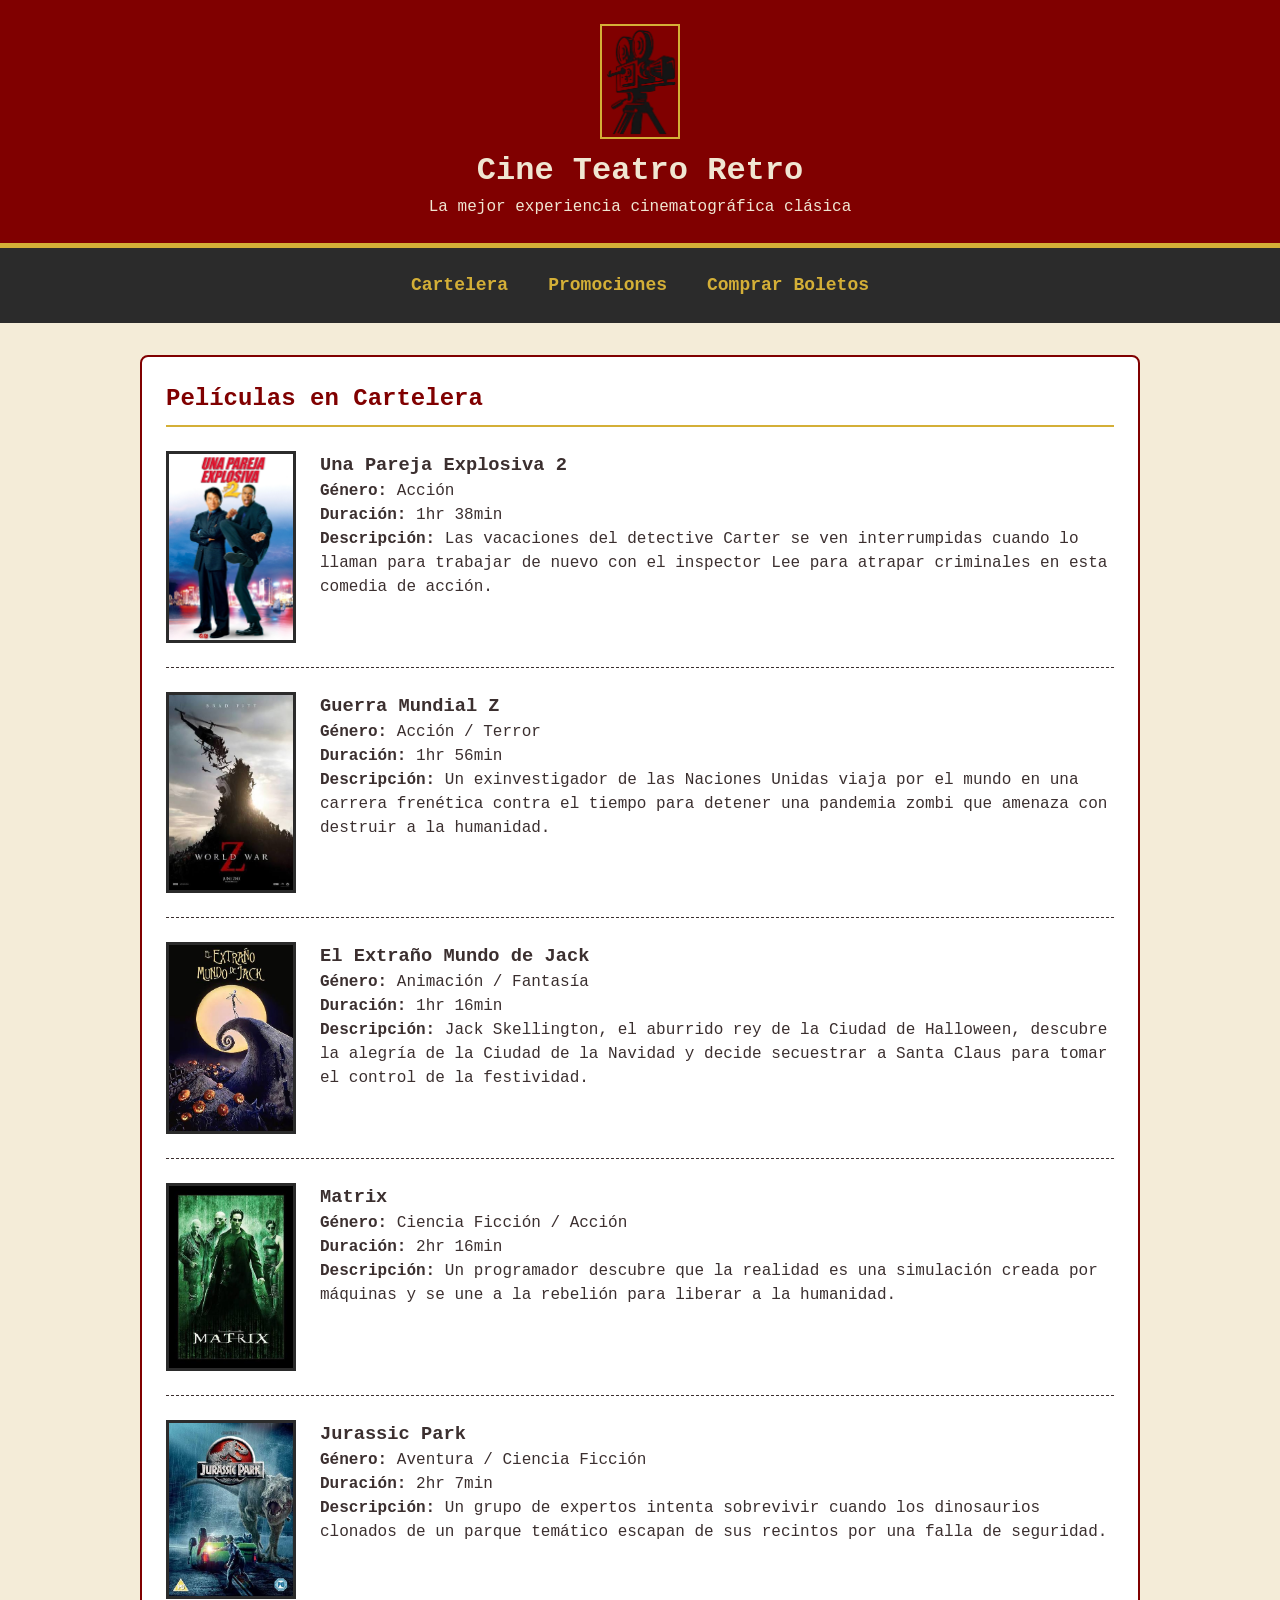
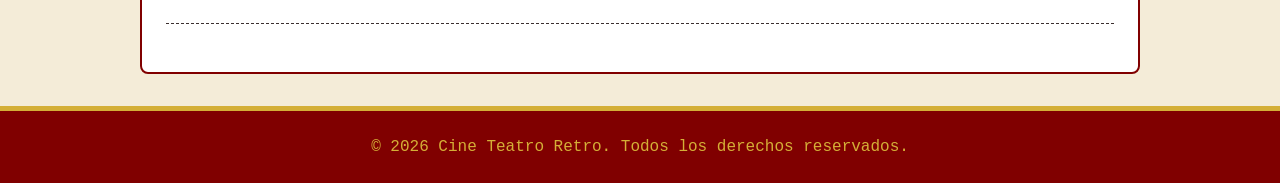
<file: index.html>
<!DOCTYPE html>
<html lang="es">
<head>
    <meta charset="UTF-8">
    <meta name="viewport" content="width=device-width, initial-scale=1.0">
    <title>Cartelera - Cine Teatro Retro</title>

    <!-- enlace al css -->
    <link rel="stylesheet" href="css/estilo.css">
</head>
<body>
    <header>
        <img src="imgs/logocamara.png" alt="Logotipo de Cine Teatro Retro con cámara antigua">
        <h1>Cine Teatro Retro</h1>
        <p>La mejor experiencia cinematográfica clásica</p>
    </header>

    <nav>
        <!-- Nav de las tres paginas -->
        <a href="index.html">Cartelera</a>
        <a href="promociones.html">Promociones</a>
        <a href="reservas.html">Comprar Boletos</a>
    </nav>

    <main>
        <section id="cartelera">
            <h2>Películas en Cartelera</h2>
            
            <!-- Película 1 -->
            <article class="pelicula">
                <img class="poster-peli" src="imgs/poster-pareja.jpg" alt="Póster oficial de Una Pareja Explosiva 2">
                <div class="info-peli">
                    <h3>Una Pareja Explosiva 2</h3>
                    <p><strong>Género:</strong> Acción</p>
                    <p><strong>Duración:</strong> 1hr 38min</p>
                    <p><strong>Descripción:</strong> Las vacaciones del detective Carter se ven interrumpidas cuando lo llaman para trabajar de nuevo con el inspector Lee para atrapar criminales en esta comedia de acción.</p>
                </div>
            </article>

            <!-- Película 2 -->
            <article class="pelicula">
                <img class="poster-peli" src="imgs/poster-guerra-z.jpg" alt="Póster oficial de Guerra Mundial Z">
                <div class="info-peli">
                    <h3>Guerra Mundial Z</h3>
                    <p><strong>Género:</strong> Acción / Terror</p>
                    <p><strong>Duración:</strong> 1hr 56min</p>
                    <p><strong>Descripción:</strong> Un exinvestigador de las Naciones Unidas viaja por el mundo en una carrera frenética contra el tiempo para detener una pandemia zombi que amenaza con destruir a la humanidad.</p>
                </div>
            </article>

            <!-- Película 3 -->
            <article class="pelicula">
                <img class="poster-peli" src="imgs/poster-jack.jpg" alt="Póster oficial de El Extraño Mundo de Jack">
                <div class="info-peli">
                    <h3>El Extraño Mundo de Jack</h3>
                    <p><strong>Género:</strong> Animación / Fantasía</p>
                    <p><strong>Duración:</strong> 1hr 16min</p>
                    <p><strong>Descripción:</strong> Jack Skellington, el aburrido rey de la Ciudad de Halloween, descubre la alegría de la Ciudad de la Navidad y decide secuestrar a Santa Claus para tomar el control de la festividad.</p>
                </div>
            </article>

            <!-- Película 4 -->
            <article class="pelicula">
                <img class="poster-peli" src="imgs/poster-matrix.jpg" alt="Póster oficial de Matrix">
                <div class="info-peli">
                    <h3>Matrix</h3>
                    <p><strong>Género:</strong> Ciencia Ficción / Acción</p>
                    <p><strong>Duración:</strong> 2hr 16min</p>
                    <p><strong>Descripción:</strong> Un programador descubre que la realidad es una simulación creada por máquinas y se une a la rebelión para liberar a la humanidad.</p>
                </div>
            </article>

            <!-- Película 5 -->
            <article class="pelicula">
                <img class="poster-peli" src="imgs/poster-jurassic.jpg" alt="Póster oficial de Jurassic Park">
                <div class="info-peli">
                    <h3>Jurassic Park</h3>
                    <p><strong>Género:</strong> Aventura / Ciencia Ficción</p>
                    <p><strong>Duración:</strong> 2hr 7min</p>
                    <p><strong>Descripción:</strong> Un grupo de expertos intenta sobrevivir cuando los dinosaurios clonados de un parque temático escapan de sus recintos por una falla de seguridad.</p>
                </div>
            </article>
        </section>
    </main>

    <footer>
        <p>&copy; 2026 Cine Teatro Retro. Todos los derechos reservados.</p>
    </footer>

    <!-- enlace al js -->
    <script src="js/script.js"></script>
</body>
</html>
</file>
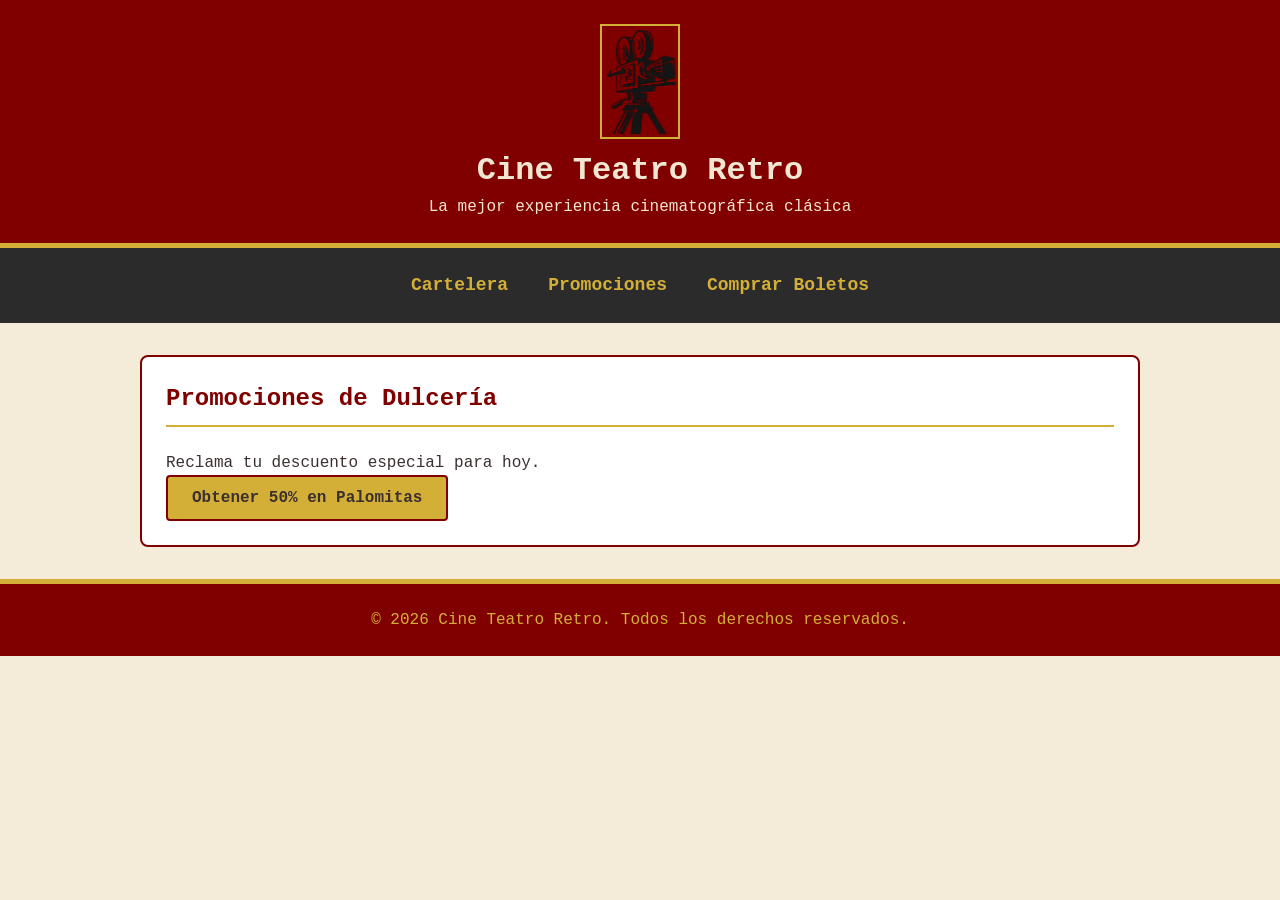
<file: promociones.html>
<!DOCTYPE html>
<html lang="es">
<head>
    <meta charset="UTF-8">
    <meta name="viewport" content="width=device-width, initial-scale=1.0">
    <title>Promociones - Cine Teatro Retro</title>
    <link rel="stylesheet" href="css/estilo.css">
</head>
<body>
    <header>
        <img src="imgs/logocamara.png" alt="Logotipo de Cine Teatro Retro">
        <h1>Cine Teatro Retro</h1>
        <p>La mejor experiencia cinematográfica clásica</p>
    </header>

    <nav>
        <a href="index.html">Cartelera</a>
        <a href="promociones.html">Promociones</a>
        <a href="reservas.html">Comprar Boletos</a>
    </nav>

    <main>
        <section id="promociones">
            <h2>Promociones de Dulcería</h2>
            <p>Reclama tu descuento especial para hoy.</p>
            <!-- boton interactivo con js-->
            <button id="btn-promo" type="button">Obtener 50% en Palomitas</button>
            <p id="mensaje-promo" style="display: none; font-weight: bold; color: #800000; font-size: 18px; margin-top: 15px;">
                🍿 ¡Felicidades! Muestra este código en caja: RETRO50
            </p>
        </section>
    </main>

    <footer>
        <p>&copy; 2026 Cine Teatro Retro. Todos los derechos reservados.</p>
    </footer>

    <script src="js/script.js"></script>
</body>
</html>
</file>
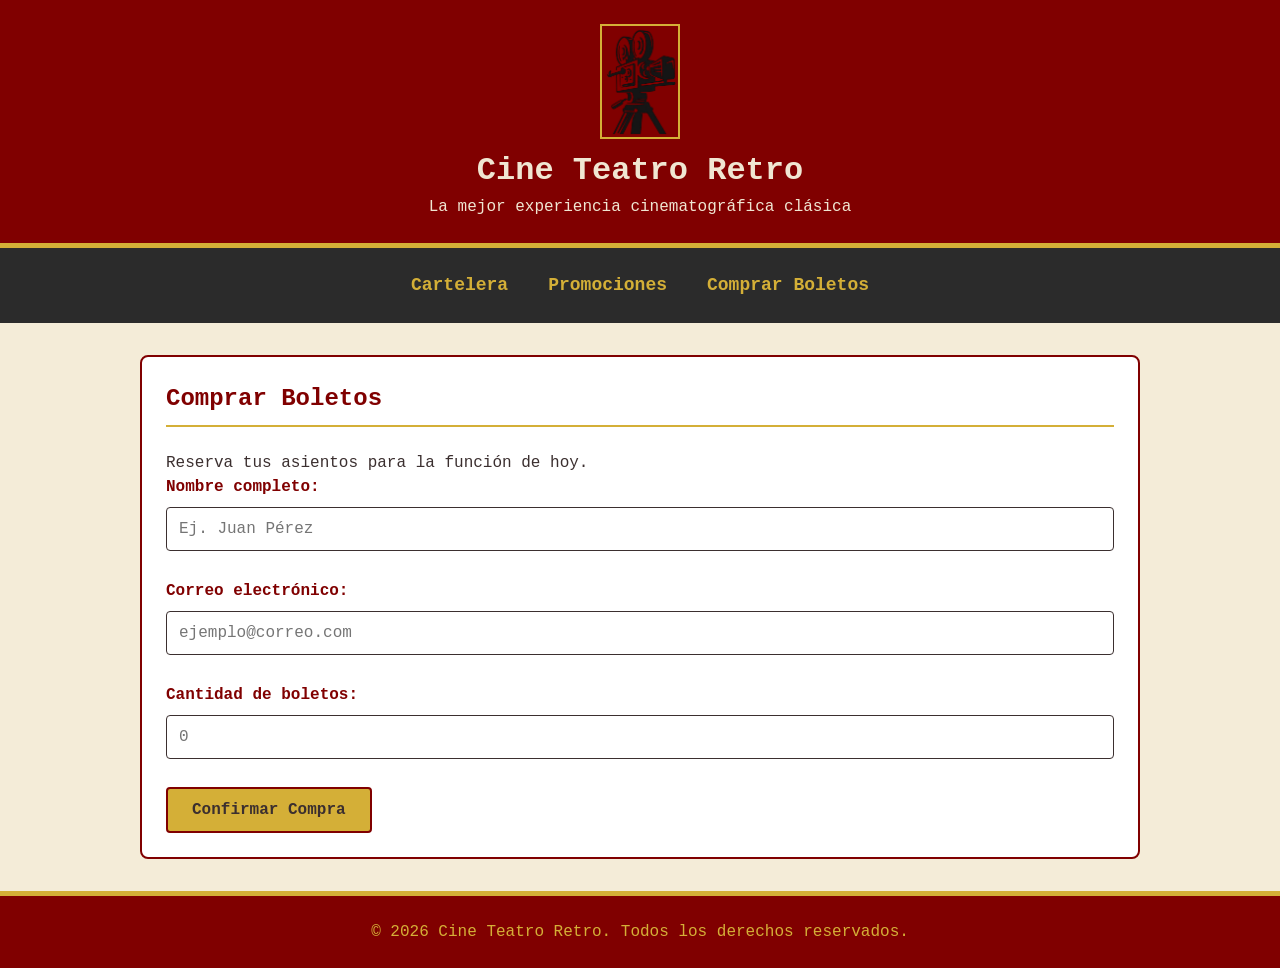
<file: reservas.html>
<!DOCTYPE html>
<html lang="es">
<head>
    <meta charset="UTF-8">
    <meta name="viewport" content="width=device-width, initial-scale=1.0">
    <title>Comprar Boletos - Cine Teatro Retro</title>
    <link rel="stylesheet" href="css/estilo.css">
</head>
<body>
    <header>
        <img src="imgs/logocamara.png" alt="Logotipo de Cine Teatro Retro">
        <h1>Cine Teatro Retro</h1>
        <p>La mejor experiencia cinematográfica clásica</p>
    </header>

    <nav>
        <a href="index.html">Cartelera</a>
        <a href="promociones.html">Promociones</a>
        <a href="reservas.html">Comprar Boletos</a>
    </nav>

    <main>
        <section id="reservas">
            <h2>Comprar Boletos</h2>
            <p>Reserva tus asientos para la función de hoy.</p>
            
            <!-- atributo novalidate evita que el navegador valide por defecto, para que valide el js -->
            <form id="form-reservas" novalidate>
                <div class="campo">
                    <label for="nombre">Nombre completo:</label>
                    <input type="text" id="nombre" name="nombre" placeholder="Ej. Juan Pérez">
                    <span class="error-msg" id="error-nombre"></span>
                </div>

                <div class="campo">
                    <label for="correo">Correo electrónico:</label>
                    <input type="email" id="correo" name="correo" placeholder="ejemplo@correo.com">
                    <span class="error-msg" id="error-correo"></span>
                </div>

                <div class="campo">
                    <label for="boletos">Cantidad de boletos:</label>
                    <input type="number" id="boletos" name="boletos" min="1" max="10" placeholder="0">
                    <span class="error-msg" id="error-boletos"></span>
                </div>

                <button type="submit" id="btn-comprar">Confirmar Compra</button>
                <p id="mensaje-exito" style="display: none;"></p>
            </form>
        </section>
    </main>

    <footer>
        <p>&copy; 2026 Cine Teatro Retro. Todos los derechos reservados.</p>
    </footer>

    <script src="js/script.js"></script>
</body>
</html>
</file>
<file: css/estilo.css>
/* Reseteo básico para evitar inconsistencias en navegadores */
* {
    box-sizing: border-box;
    margin: 0;
    padding: 0;
}

body {
    font-family: "Courier New", Courier, monospace; 
    background-color: #f4ecd8; 
    color: #3b2f2f;
    font-size: 1rem; /* Uso de unidad relativa rem */
    line-height: 1.5;
}

/* Encabezado */
header {
    background-color: #800000;
    color: #f0e6d2;
    text-align: center;
    padding: 1.5rem;
    border-bottom: 5px solid #d4af37;
}

header img {
    width: 80px;
    vertical-align: middle;
    border: 2px solid #d4af37;
    margin-bottom: 0.5rem;
}

/* Menú de navegación (se usó Flexbox para alinear) */
nav {
    background-color: #2b2b2b;
    padding: 1rem;
    
    display: flex;
    justify-content: center;
    flex-wrap: wrap;
    gap: 1.5rem;
}

nav a {
    color: #d4af37;
    text-decoration: none;
    font-size: 1.125rem;
    font-weight: bold;
    padding: 0.5rem;
}

/* Foco visible para accesibilidad (Navegación con teclado obligatoria) */
nav a:hover, nav a:focus {
    color: #ffffff;
    text-decoration: underline;
    outline: 2px dashed #ffffff;
    outline-offset: 4px;
}

/* Contenedor central */
main {
    width: 90%;
    max-width: 1000px;
    margin: 2rem auto;
}

/* Secciones generales estilo tarjeta */
section {
    background-color: #ffffff;
    border: 2px solid #800000;
    margin-bottom: 1.5rem;
    padding: 1.5rem;
    border-radius: 8px;
}

h2 {
    color: #800000;
    border-bottom: 2px solid #d4af37;
    padding-bottom: 0.5rem;
    margin-bottom: 1.5rem;
}

/* Cartelera */
.pelicula {
    display: flex;
    gap: 1.5rem;
    margin-bottom: 1.5rem;
    padding-bottom: 1.5rem;
    border-bottom: 1px dashed #3b2f2f;
    align-items: flex-start;
}

.pelicula img {
    width: 130px;
    border: 3px solid #2b2b2b;
    transition: transform 0.3s ease;
}

/* Botones generales */
button {
    background-color: #d4af37;
    color: #3b2f2f;
    border: 2px solid #800000;
    padding: 0.75rem 1.5rem;
    font-family: inherit;
    font-weight: bold;
    font-size: 1rem;
    cursor: pointer;
    border-radius: 4px;
    transition: background-color 0.3s;
}

button:hover, button:focus {
    background-color: #e6c55c;
    outline: 2px dashed #800000;
    outline-offset: 4px;
}

/* Estilo del formulario de reservas */
.campo {
    margin-bottom: 1.5rem;
    display: flex;
    flex-direction: column;
}

.campo label {
    font-weight: bold;
    margin-bottom: 0.5rem;
    color: #800000;
}

.campo input {
    padding: 0.75rem;
    font-size: 1rem;
    border: 1px solid #3b2f2f;
    border-radius: 4px;
    font-family: inherit;
}

.campo input:focus {
    outline: 2px solid #800000;
    border-color: #800000;
}

/* Mensajes de error del formulario */
.error-msg {
    color: #d93025;
    font-size: 0.875rem;
    margin-top: 0.25rem;
    font-weight: bold;
}

/* Pie de página */
footer {
    background-color: #800000;
    color: #d4af37;
    text-align: center;
    padding: 1.5rem;
    border-top: 5px solid #d4af37;
    margin-top: 2rem;
}

/* Diseño adaptable (Media para versión móvil) */
@media (max-width: 600px) {
    /* La película se apila verticalmente en móviles */
    .pelicula {
        flex-direction: column;
        align-items: center;
        text-align: center;
    }
    
    /* El menú de navegación se apila verticalmente */
    nav {
        flex-direction: column;
        align-items: center;
        gap: 0.5rem;
    }
}
</file>
